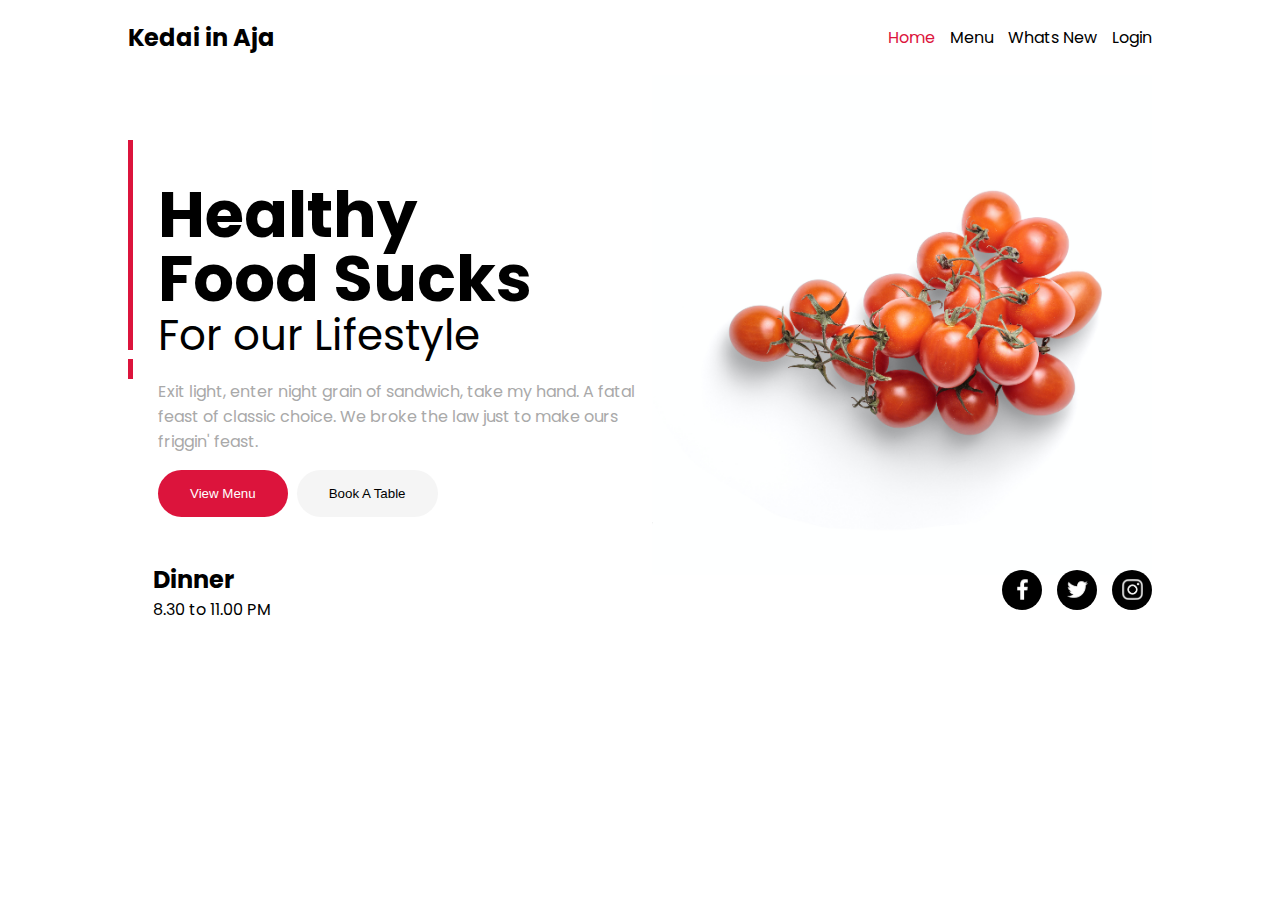
<file: index.html>
<!DOCTYPE html>
<html lang="en">
	<head>
		<!-- Required meta tags -->
		<meta charset="utf-8" />
		<meta name="viewport" content="width=device-width, initial-scale=1" />

		<title>Home | Kedai in Aja</title>
		<link rel="stylesheet" href="./style.css" />
	</head>
	<body>
		<nav>
			<div class="container">
				<h2>
					<a class="nav-brand" href="index.html">Kedai in Aja</a>
				</h2>
				<div class="nav-items">
					<a class="nav-item active" href="index.html">Home</a>
					<a class="nav-item" href="menu.html">Menu</a>
					<a class="nav-item" href="#">Whats New</a>
					<a class="nav-item" href="#">Login</a>
				</div>
			</div>
		</nav>

		<section id="home">
			<div class="container">
				<div class="text">
					<div class="line1"></div>
					<h1 class="big-text">Healthy <br />Food Sucks</h1>
					<h3 class="thin-text">For our Lifestyle</h3>
					<div class="line2"></div>
					<p class="small-text">Exit light, enter night grain of sandwich, take my hand. A fatal feast of classic choice. We broke the law just to make ours friggin' feast.</p>

					<div class="button">
						<button class="btn-menu">View Menu</button>
						<button class="btn-book">Book A Table</button>
					</div>
				</div>
				<div class="images">
					<img src="./img/redtomattoes.jpg" alt="" width="500" />
				</div>
			</div>
		</section>

		<section id="footer">
			<div class="container">
				<div class="dinner">
					<h2>Dinner</h2>
					<p class="dinner-time">8.30 to 11.00 PM</p>
				</div>
				<div class="sci">
					<li>
						<a target="_blank" href="www.facebook.com/raadims"><img src="img/facebook.png" alt="facebook" /></a>
					</li>
					<li>
						<a target="_blank" href="www.twitter.com/rgdmpmrd"><img src="img/twitter.png" alt="twitter" /></a>
					</li>
					<li>
						<a target="_blank" href="www.instagram.com/rgdmprmd"><img src="img/instagram.png" alt="instagram" /></a>
					</li>
				</div>
			</div>
		</section>
	</body>
</html>
</file>
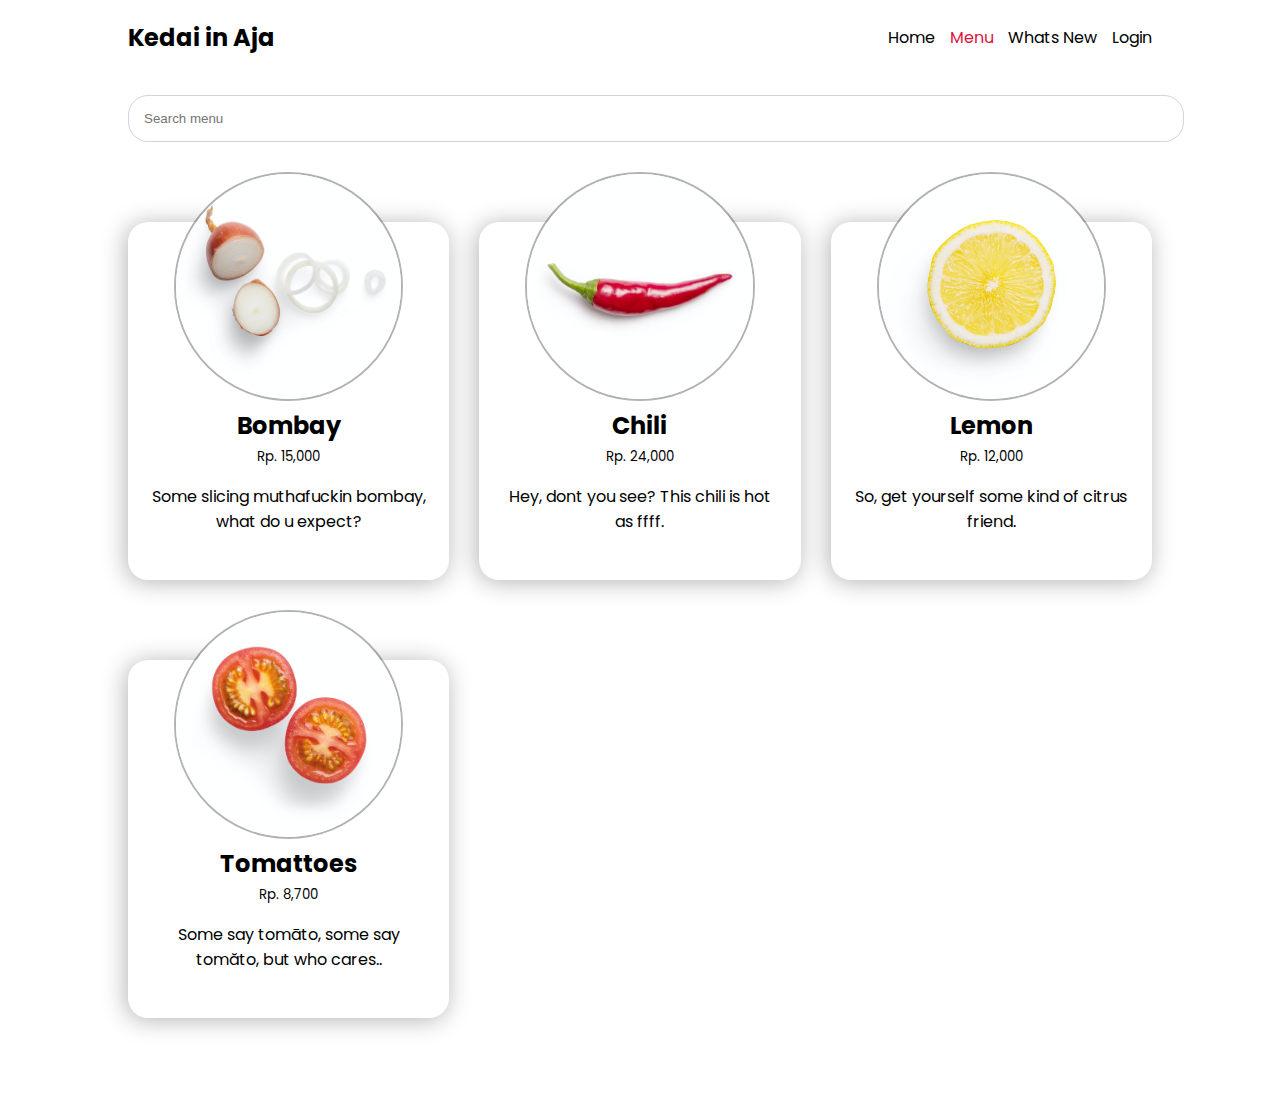
<file: menu.html>
<!DOCTYPE html>
<html lang="en">
	<head>
		<meta charset="UTF-8" />
		<meta http-equiv="X-UA-Compatible" content="IE=edge" />
		<meta name="viewport" content="width=device-width, initial-scale=1.0" />
		<title>Menu | Kedai in Aja</title>
		<link rel="stylesheet" href="./style.css" />
	</head>
	<body>
		<nav>
			<div class="container">
				<h2>
					<a class="nav-brand" href="index.html">Kedai in Aja</a>
				</h2>
				<div class="nav-items">
					<a class="nav-item" href="index.html">Home</a>
					<a class="nav-item active" href="menu.html">Menu</a>
					<a class="nav-item" href="#">Whats New</a>
					<a class="nav-item" href="#">Login</a>
				</div>
			</div>
		</nav>

		<section id="search">
			<div class="container">
				<form action="">
					<div class="form-group">
						<input type="text" name="keyword" id="keyword" class="keyword" autocomplete="off" placeholder="Search menu" />
					</div>
				</form>
			</div>
		</section>

		<section id="card">
			<div class="container">
				<div class="card-container">
					<div class="card-body">
						<div class="image-cropper">
							<img src="./img/bombay.jpg" alt="bombay" width="200px" />
						</div>
						<h2 class="menu-nama">Bombay</h2>
						<small class="menu-harga">Rp. 15,000</small>
						<p class="menu-description">Some slicing muthafuckin bombay, what do u expect?</p>
					</div>
					<div class="card-body">
						<div class="image-cropper">
							<img src="./img/chilli.jpg" alt="bombay" width="200px" />
						</div>
						<h2 class="menu-nama">Chili</h2>
						<small class="menu-harga">Rp. 24,000</small>
						<p class="menu-description">Hey, dont you see? This chili is hot as ffff.</p>
					</div>
					<div class="card-body">
						<div class="image-cropper">
							<img src="./img/lemon.jpg" alt="bombay" width="200px" />
						</div>
						<h2 class="menu-nama">Lemon</h2>
						<small class="menu-harga">Rp. 12,000</small>
						<p class="menu-description">So, get yourself some kind of citrus friend.</p>
					</div>
					<div class="card-body">
						<div class="image-cropper">
							<img src="./img/tomattoes.jpg" alt="bombay" width="200px" />
						</div>
						<h2 class="menu-nama">Tomattoes</h2>
						<small class="menu-harga">Rp. 8,700</small>
						<p class="menu-description">Some say tomāto, some say tomăto, but who cares..</p>
					</div>
				</div>
			</div>
		</section>
	</body>
</html>
</file>
<file: style.css>
@import url("https://fonts.googleapis.com/css2?family=Poppins:wght@400;500;600;800&display=swap");

body {
	padding: 0;
	margin: 0;
	font-family: Poppins;
}

nav {
	display: flex;
	justify-content: center;
	align-items: center;
}

.container {
	width: 80%;
	display: flex;
	justify-content: space-between;
	align-items: center;
}

.nav-brand {
	text-decoration: none;
	color: #000;
	transition: 0.3s;
}

.nav-brand:hover {
	color: crimson;
}

.nav-items {
	display: flex;
	justify-content: space-between;
}

.nav-item {
	margin-left: 15px;
	text-decoration: none;
	color: #000;
	transition: 0.3s;
}

.nav-item:hover {
	color: crimson;
}

.active {
	color: crimson;
}

#home {
	display: flex;
	justify-content: center;
	align-items: center;
}

.line1 {
	width: 0;
	height: 210px;
	position: absolute;
	border-left: 5px solid crimson;
}

.line2 {
	width: 0;
	height: 20px;
	margin-top: -50px;
	position: absolute;
	border-left: 5px solid crimson;
}

.big-text {
	margin-left: 30px;
	font-size: 64px;
	line-height: 64px;
}

.thin-text {
	margin-left: 30px;

	font-weight: 400;
	font-size: 42px;
	margin-top: -50px;
}

.small-text {
	margin-left: 30px;

	color: darkgray;
	margin-top: -30px;
}

button {
	padding: 16px 32px;
	border-radius: 32px;
	border: none;
	margin-right: 5px;
}

.btn-menu {
	margin-left: 30px;
	background-color: crimson;
	color: #fff;
	transition: 0.3s;
}

.btn-menu:hover {
	background-color: rgb(184, 17, 51);
	cursor: pointer;
}

.btn-book {
	background-color: whitesmoke;
	transition: 0.3s;
}

.btn-book:hover {
	background-color: rgb(218, 211, 211);
	cursor: pointer;
}

#footer {
	margin-top: -40px;
	display: flex;
	justify-content: center;
	align-items: center;
}

.dinner {
	margin-left: 25px;
}

.dinner-time {
	margin-top: -20px;
}

.sci {
	display: flex;
	justify-content: center;
	align-items: center;
}

.sci li {
	list-style-type: none;
}

.sci li a {
	display: inline-block;
	margin-left: 15px;
	width: 40px;
	height: 40px;
	display: flex;
	justify-content: center;
	align-items: center;
	background-color: #000;
	border-radius: 50%;
	transition: 0.2s ease-in-out;
}

.sci li a:hover {
	background: crimson;
	transform: translateY(-10px);
}

.sci li a img {
	filter: invert(1);
	transform: scale(0.5);
}

#search,
#card {
	display: flex;
	justify-content: center;
	align-items: center;
}

form {
	width: 100%;
}

.keyword {
	margin-top: 20px;
	width: 100%;
	padding: 15px;
	color: #6e707e;
	background-color: #fff;
	background-clip: padding-box;
	border: 1px solid #d1d3e2;
	border-radius: 20px;
}

.keyword:focus {
	color: #6e707e;
	background-color: #fff;
	border-color: #bac8f3;
	outline: 0;
	-webkit-box-shadow: 0 0 0 0.2rem rgba(78, 115, 223, 0.25);
	box-shadow: 0 0 0 0.2rem rgba(78, 115, 223, 0.25);
}

.card-container {
	display: grid;
	grid-template-columns: 1fr 1fr 1fr;
	column-gap: 30px;
	row-gap: 80px;
	margin: 80px AUTO;
	max-width: 1200px;
}

.card-body {
	display: inline-block;
	border-radius: 20px;
	background: white;
	position: relative;
	text-align: center;
	padding: 0 20px 30px 20px;
	transition: 0.3s all ease-in-out;
	box-shadow: -2px 2px 25px 0px rgba(0, 0, 0, 0.3);
}

.image-cropper img {
	width: 80%;
	height: 80%;
	margin: -50px auto 0px;
	border: 2px solid rgba(0, 0, 0, 0.3);
	overflow: hidden;
	border-radius: 50%;
}

.menu-nama {
	margin: 0px;
}
</file>
